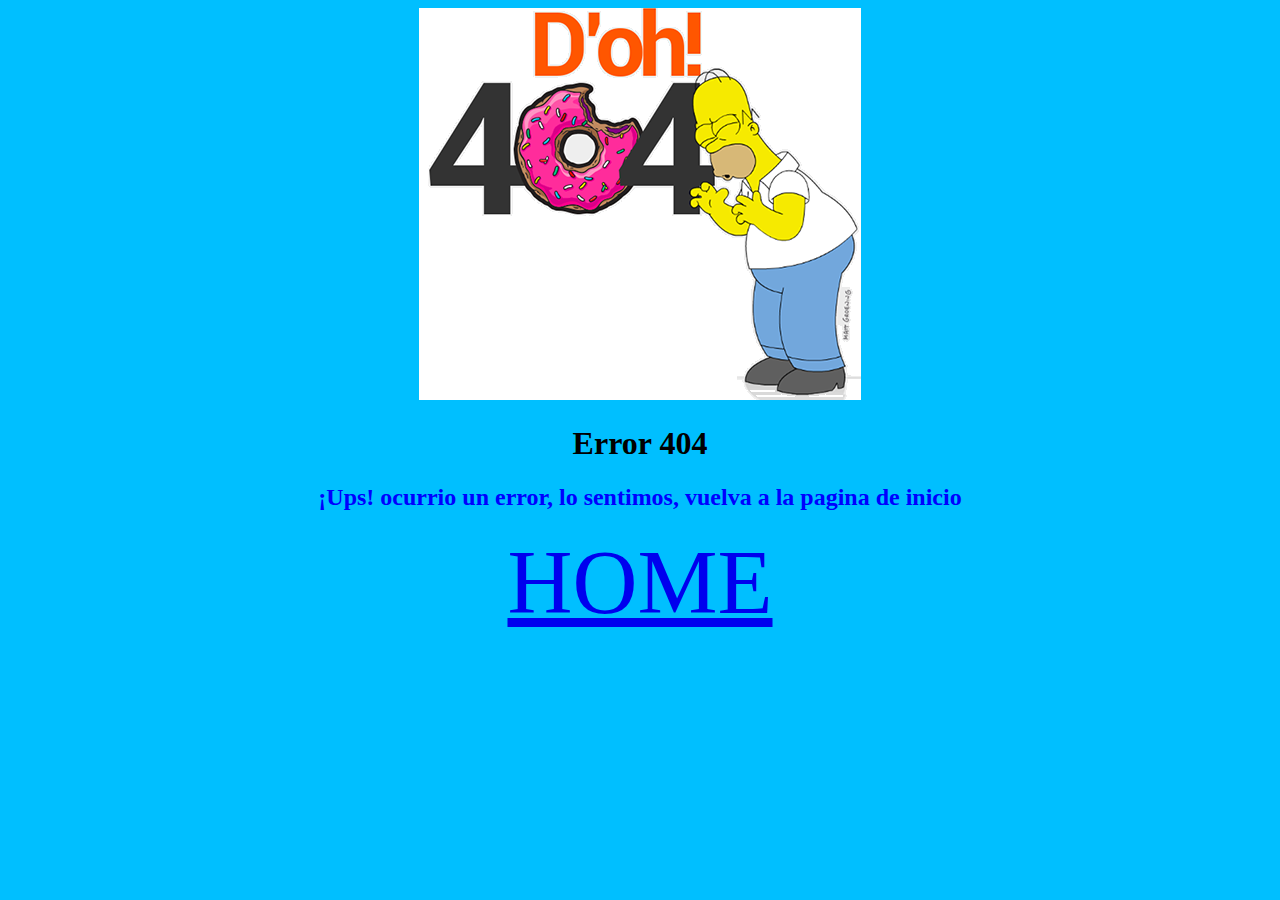
<file: error404.html>
<!DOCTYPE html>
<html lang="en">
<head>
    <meta charset="UTF-8">
    <meta http-equiv="X-UA-Compatible" content="IE=edge">
    <meta name="viewport" content="width=device-width, initial-scale=1.0">
    <meta name="keywords" content="error">
    <title>error404</title>
    <meta name="description" content="error404">
</head>
<body style="background-color: deepskyblue;" >
    <div style="text-align: center;">
    <img src="i/error.png" alt="imagen error404 homero">
    </div>
    <h1 style="text-align: center;">Error 404</h1>
    <h2 style=" color: blue; text-align: center;">¡Ups! ocurrio un error, lo sentimos, vuelva a la pagina de inicio</h2> 
    <div style=" color: blue; text-align: center; font-size: 10vh;">
    <a href="index.html">HOME</a>
    </div>
</body>
</html>
</file>
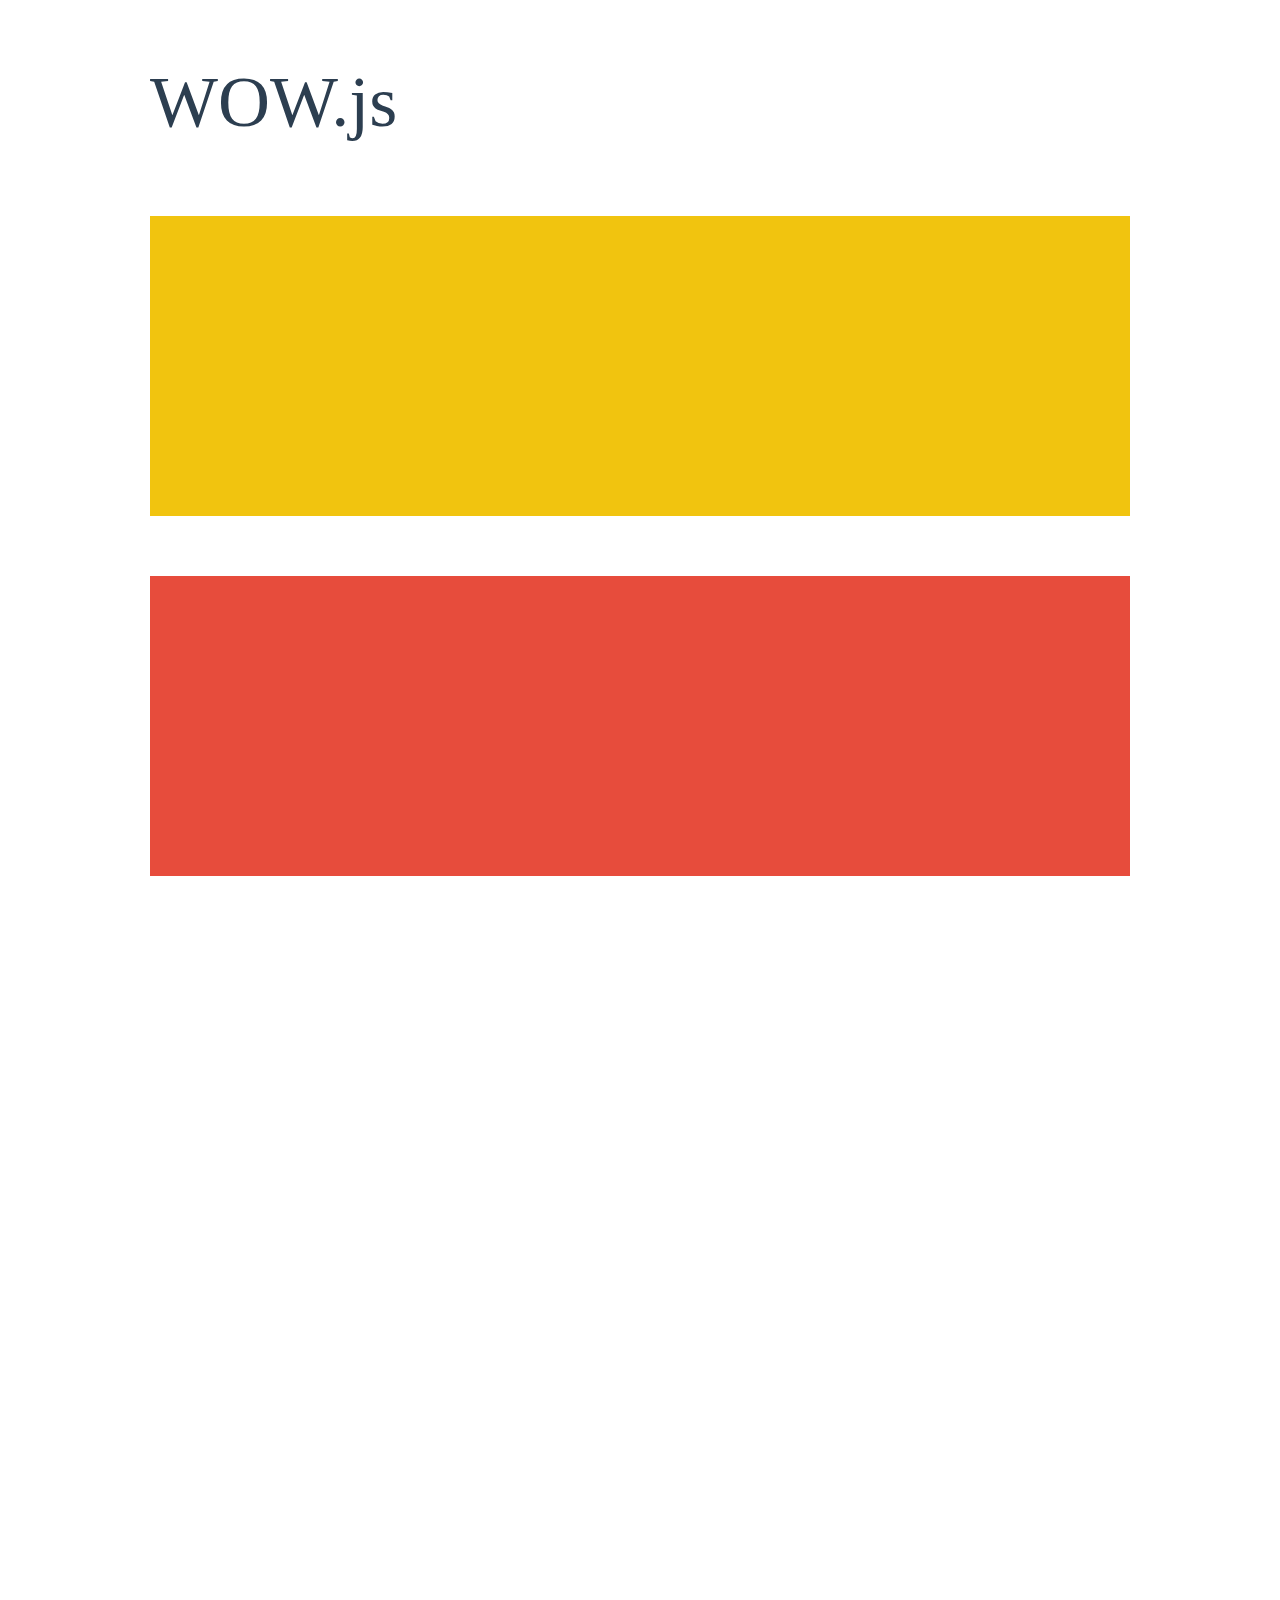
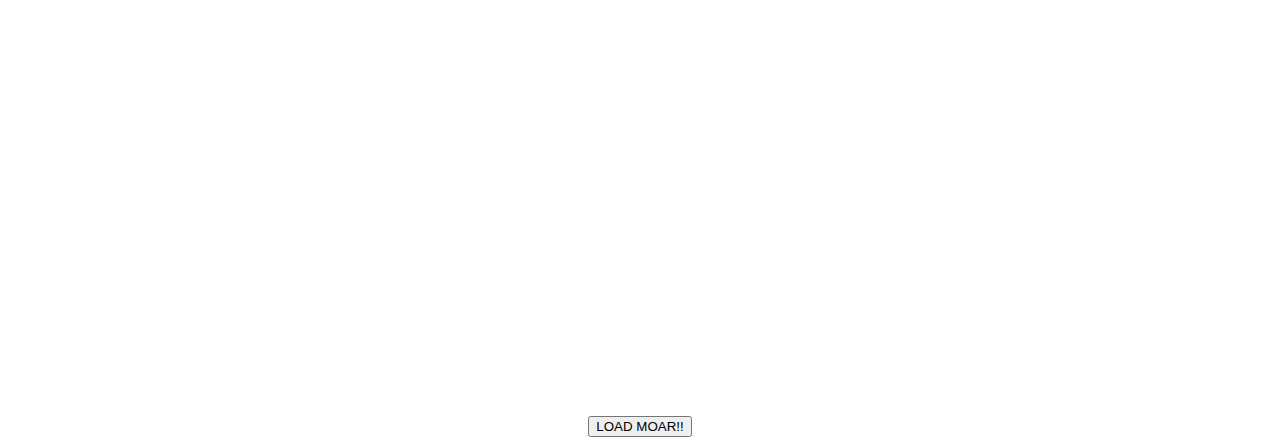
<file: WOW-master/demo.html>
<!doctype html>

<html lang="en">
<head>
  <meta charset="utf-8">
  <title>WOW</title>
  <link rel="stylesheet" href="css/libs/animate.css">
  <link rel="stylesheet" href="css/site.css">
  <style>
    .wow:first-child {
      visibility: hidden;
    }
  </style>
  <!--[if IE]>
    <script src="http://html5shiv.googlecode.com/svn/trunk/html5.js"></script>
  <![endif]-->
</head>

<body>
  <div id="container">
    <header>
      <h1>WOW.js</h1>
    </header>
    <div id="main">
      <section class="wow fadeInDown" style="background-color: #f1c40f;"></section>
      <section class="wow pulse" style="background-color: #e74c3c;" data-wow-iteration="infinite" data-wow-duration="1500ms"></section>
      <section class="section--purple wow slideInRight" data-wow-delay="2s"></section>
      <section class="section--blue wow bounceInLeft" data-wow-offset="300"></section>
      <section class="section--green wow slideInLeft" data-wow-duration="4s"></section>
      <button id="moar">LOAD MOAR!!</button>
    </div>
  </div>
  <script src="dist/wow.js"></script>
  <script>
    wow = new WOW(
      {
        animateClass: 'animated',
        offset:       100,
        callback:     function(box) {
          console.log("WOW: animating <" + box.tagName.toLowerCase() + ">")
        }
      }
    );
    wow.init();
    document.getElementById('moar').onclick = function() {
      var section = document.createElement('section');
      section.className = 'section--purple wow fadeInDown';
      this.parentNode.insertBefore(section, this);
    };
  </script>
</body>
</html>
</file>
<file: WOW-master/css/site.css>
h1 {
  font-size:     72px;
  line-height:   1.5;
  color: #2c3e50;
  font-weight:   100;
}

#container {
  width:  980px;
  margin: 0 auto;
}

section {
  height: 300px;
  margin: 60px 0;
}

.section--purple {
  background-color: #9b59b6;
}

.section--blue {
  background-color: #3498db;
}

.section--green {
  background-color: #2ecc71;
}

#main {
  text-align: center;
}

#more {
  margin: 20px auto 48px;
}
</file>
